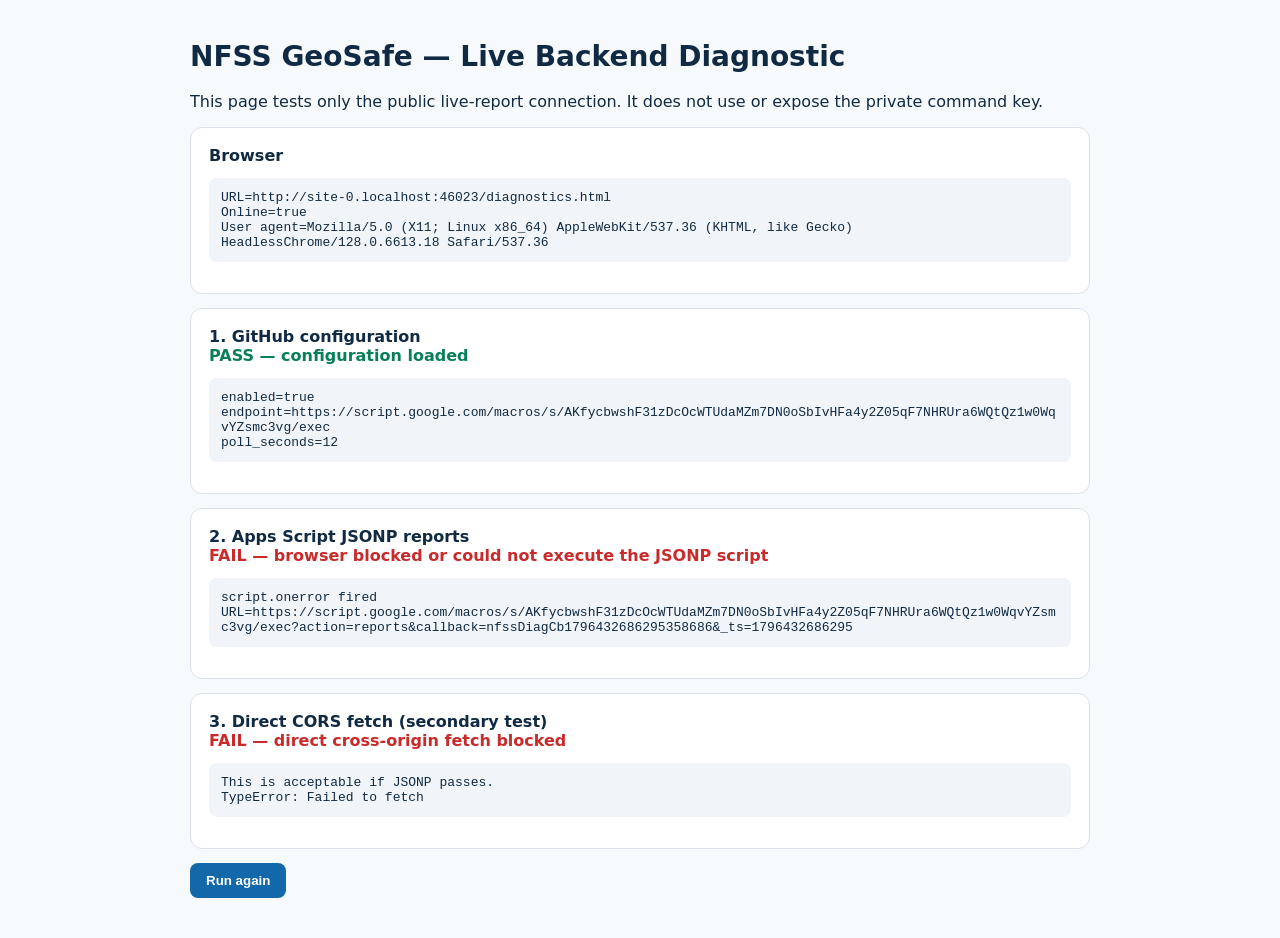
<file: diagnostics.html>
<!DOCTYPE html>
<html lang="en">
<head>
<meta charset="utf-8">
<meta name="viewport" content="width=device-width,initial-scale=1">
<title>NFSS GeoSafe Live Backend Diagnostics</title>
<style>
body{font-family:system-ui,-apple-system,Segoe UI,Roboto,sans-serif;max-width:900px;margin:40px auto;padding:0 18px;color:#102a43;background:#f7fafc}h1{font-size:28px} .card{background:#fff;border:1px solid #d9e2ec;border-radius:12px;padding:18px;margin:14px 0}.ok{color:#087f5b;font-weight:700}.bad{color:#c92a2a;font-weight:700}.wait{color:#8a5a00;font-weight:700}pre{white-space:pre-wrap;word-break:break-word;background:#f1f5f9;padding:12px;border-radius:8px;font-size:13px}button{background:#1268a8;color:#fff;border:0;border-radius:8px;padding:10px 16px;font-weight:700;cursor:pointer}</style>
</head>
<body>
<h1>NFSS GeoSafe — Live Backend Diagnostic</h1>
<p>This page tests only the public live-report connection. It does not use or expose the private command key.</p>
<div class="card"><strong>Browser</strong><pre id="browser"></pre></div>
<div class="card"><strong>1. GitHub configuration</strong><div id="config" class="wait">Running…</div><pre id="configDetail"></pre></div>
<div class="card"><strong>2. Apps Script JSONP reports</strong><div id="jsonp" class="wait">Running…</div><pre id="jsonpDetail"></pre></div>
<div class="card"><strong>3. Direct CORS fetch (secondary test)</strong><div id="cors" class="wait">Running…</div><pre id="corsDetail"></pre></div>
<button onclick="runAll()">Run again</button>
<script>
const DEFAULT_BACKEND='https://script.google.com/macros/s/AKfycbwshF31zDcOcWTUdaMZm7DN0oSbIvHFa4y2Z05qF7NHRUra6WQtQz1w0WqvYZsmc3vg/exec';
let backend=DEFAULT_BACKEND;
function status(id,ok,msg,detail=''){const el=document.getElementById(id);el.className=ok?'ok':'bad';el.textContent=msg;document.getElementById(id+'Detail').textContent=detail;}
async function testConfig(){try{const r=await fetch('config/backend.json?v='+Date.now(),{cache:'no-store'});if(!r.ok)throw new Error('HTTP '+r.status);const j=await r.json();backend=j.web_app_url||DEFAULT_BACKEND;status('config',true,'PASS — configuration loaded','enabled='+j.enabled+'\nendpoint='+backend+'\npoll_seconds='+j.poll_seconds);return j;}catch(e){status('config',false,'FAIL — '+e.message,String(e.stack||e));return null;}}
function testJsonp(){return new Promise(resolve=>{const cb='nfssDiagCb'+Date.now()+Math.floor(Math.random()*1e6);const s=document.createElement('script');let done=false;const finish=(ok,msg,detail)=>{if(done)return;done=true;clearTimeout(t);try{delete window[cb]}catch(_){window[cb]=undefined}if(s.parentNode)s.remove();status('jsonp',ok,msg,detail);resolve(ok);};window[cb]=data=>{const ids=Array.isArray(data&&data.reports)?data.reports.map(x=>x.report_id):[];finish(data&&data.success===true,'PASS — JSONP executed in this page','count='+(data&&data.count)+'\nreports='+ids.join(', '));};s.onerror=()=>finish(false,'FAIL — browser blocked or could not execute the JSONP script','script.onerror fired\nURL='+s.src);const t=setTimeout(()=>finish(false,'FAIL — JSONP timed out','No callback after 20 seconds\nURL='+s.src),20000);s.src=backend+'?action=reports&callback='+encodeURIComponent(cb)+'&_ts='+Date.now();document.head.appendChild(s);});}
async function testCors(){try{const r=await fetch(backend+'?action=reports&_ts='+Date.now(),{cache:'no-store'});const text=await r.text();status('cors',true,'PASS — direct fetch allowed','HTTP '+r.status+'\n'+text.slice(0,1000));}catch(e){status('cors',false,'FAIL — direct cross-origin fetch blocked','This is acceptable if JSONP passes.\n'+String(e));}}
async function runAll(){document.getElementById('browser').textContent='URL='+location.href+'\nOnline='+navigator.onLine+'\nUser agent='+navigator.userAgent;['config','jsonp','cors'].forEach(id=>{document.getElementById(id).className='wait';document.getElementById(id).textContent='Running…';document.getElementById(id+'Detail').textContent='';});await testConfig();await testJsonp();await testCors();}
runAll();
</script>
</body>
</html>
</file>
